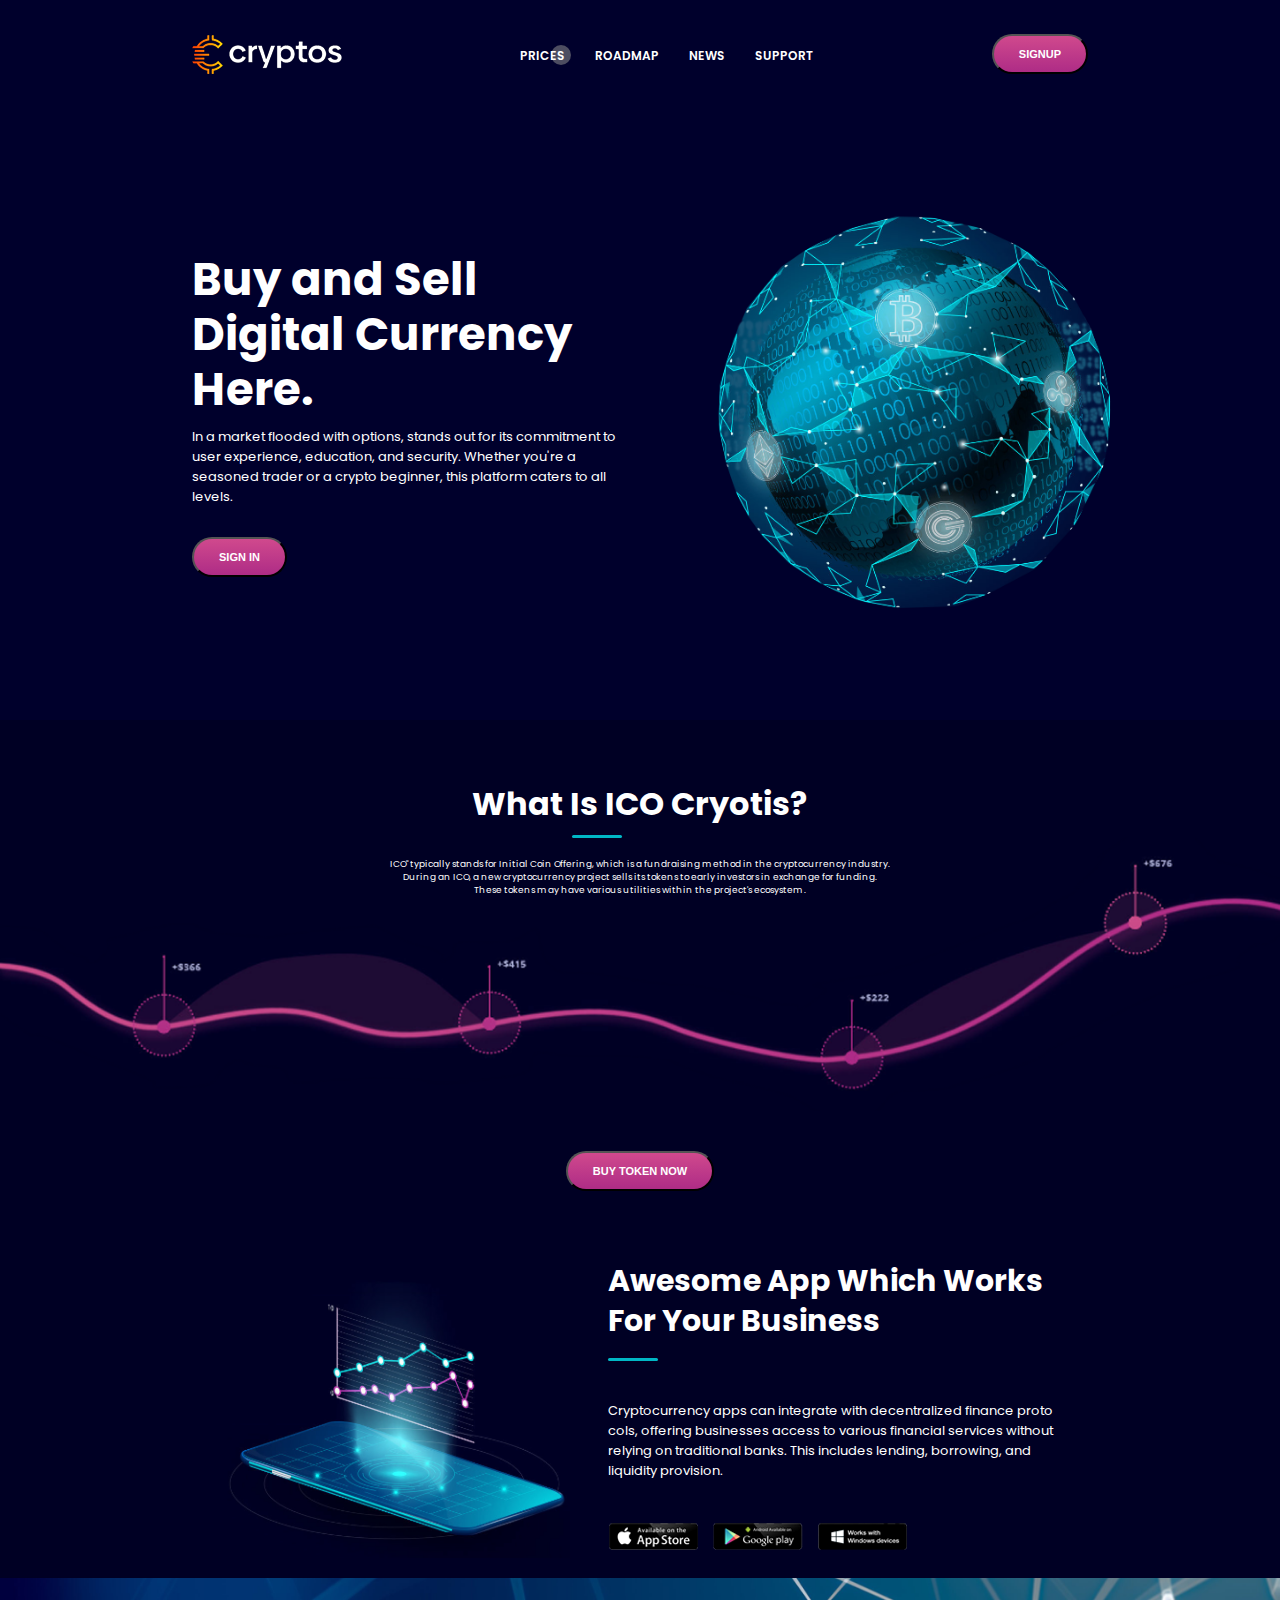
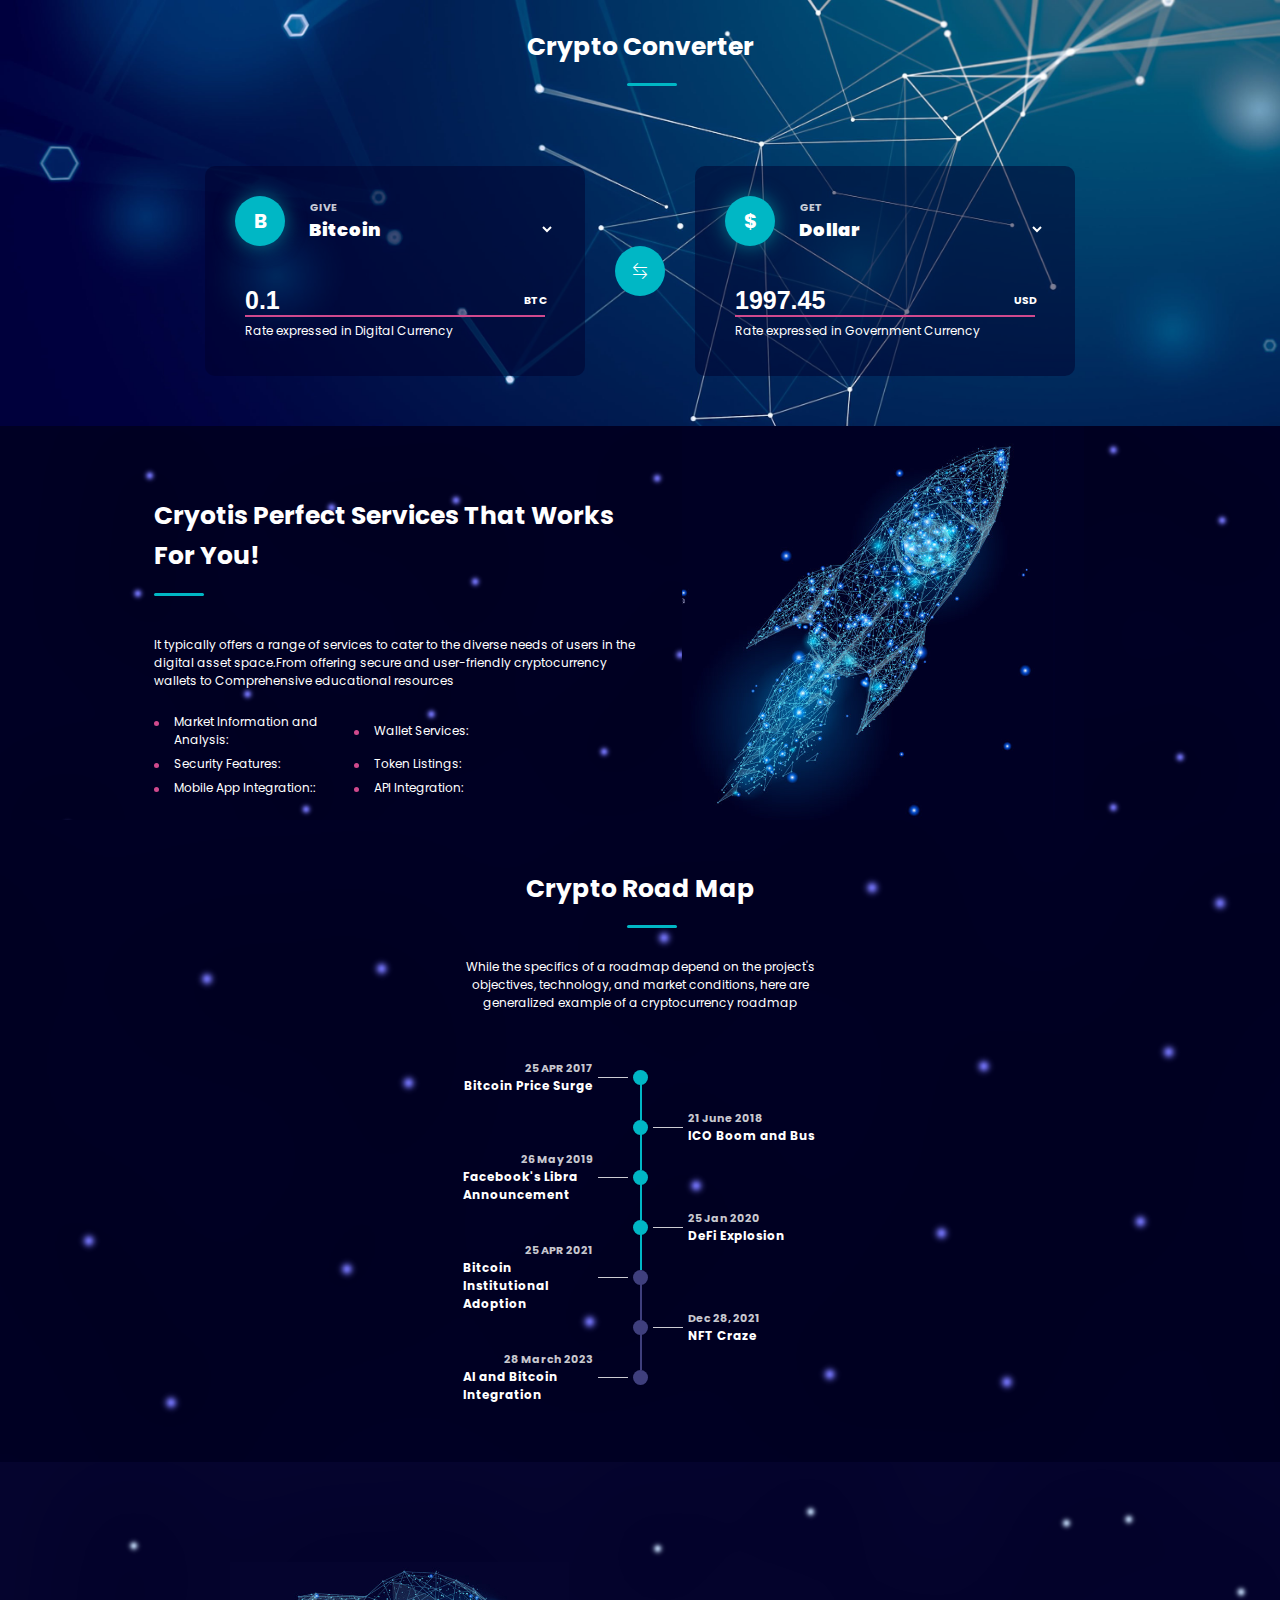
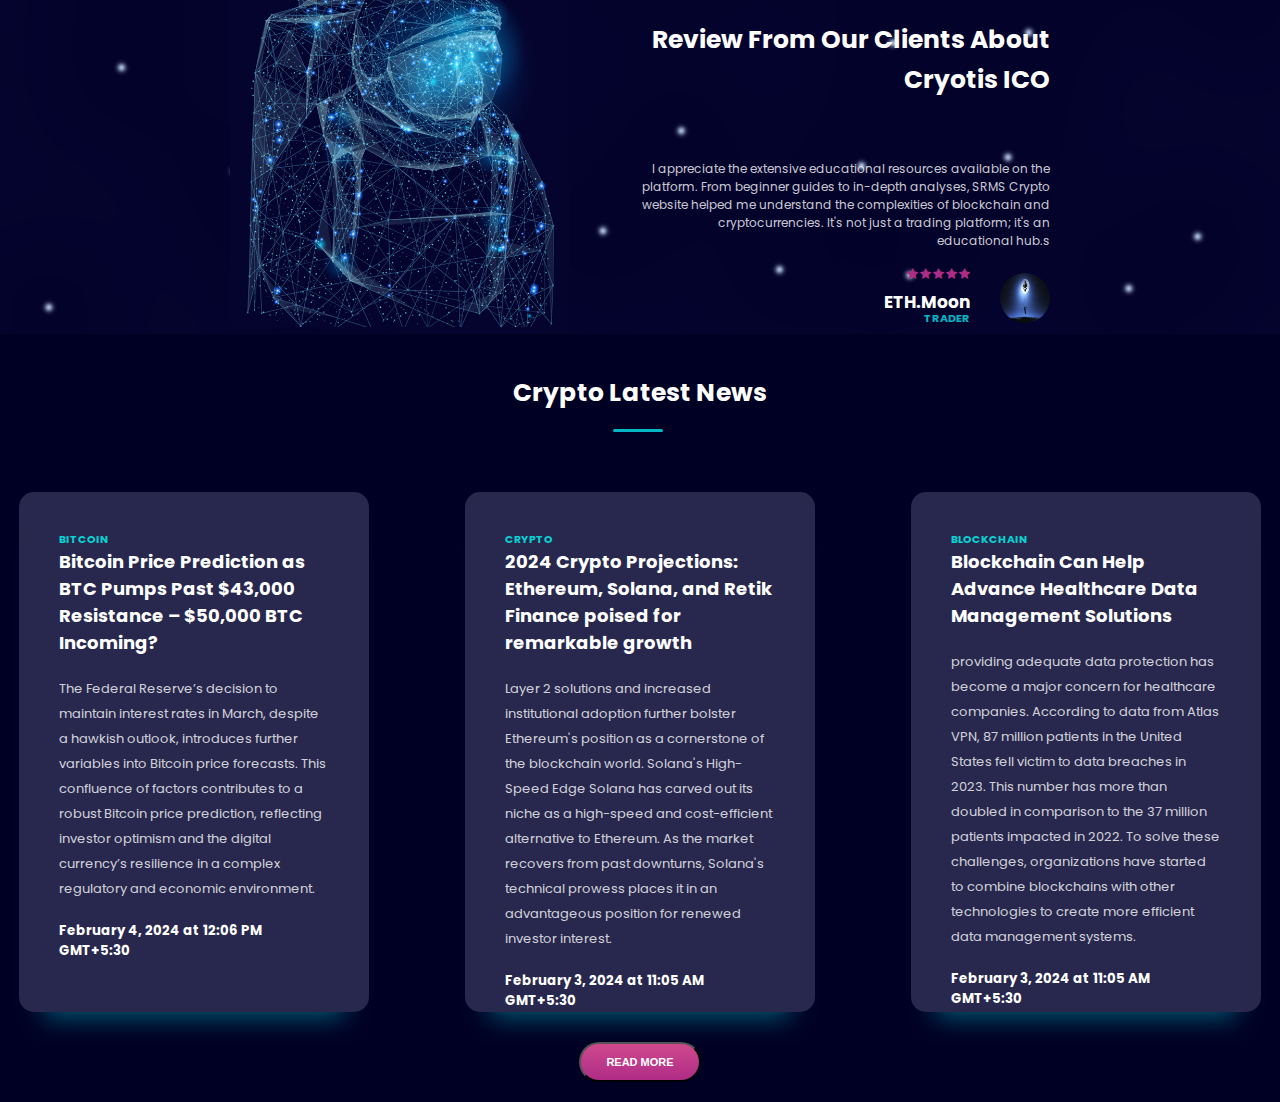
<file: Index.html>
<!DOCTYPE html>
<html lang="en">

<head>
    <meta charset="UTF-8">
    <meta http-equiv="X-UA-Compatible" content="IE=edge">
    <meta name="viewport" content="width=device-width, initial-scale=1.0">
    <link rel="stylesheet" href="https://cdn.jsdelivr.net/npm/bootstrap-icons@1.9.1/font/bootstrap-icons.css">
    <link rel="stylesheet" href="style.css">
    <link rel="stylesheet" href="media.css">
    <title>SRMS Cryptocurrency Website</title>
</head>

<body>
    <header>
        <nav>
            <img src="img/logo.png" alt="">
            <ul>
                <li><a href="#"><a href="coin-list/index.html">PRICES</a></li>
                <li><a href="#"><a href="#road_map">ROADMAP</a></li>
                <li><a href="#"><a href="#news">NEWS</a></li>
                <li><a href="#"><a href="contact2/contact.htm">SUPPORT</a></a></li>
            </ul>
            <a href="sign/signin.html"><button> SIGNUP</button></a>
        </nav>
        <section>
            <div class="content">
                <h1>Buy and Sell <br> Digital Currency <br> Here.</h1>
                <p>In a market flooded with options, stands out for its commitment to user experience, education, and security. Whether you're a seasoned trader or a crypto beginner, this platform caters to all levels. 
                </p>
                <a href="sign/signin.html"><button>SIGN IN</button></a>
            </div>
            <div class="img_data">
                <img src="img/Crypto Earth 1.png" alt="">
            </div>
        </section>
    </header>
    <aside>
        <h1>What Is ICO Cryotis?</h1>
        <p>ICO" typically stands for Initial Coin Offering, which is a fundraising method in the cryptocurrency industry. <br>During an ICO, a new cryptocurrency project sells its tokens to early investors in exchange for funding.<br> These tokens may have various utilities within the project's ecosystem.</p>
        <img src="img/grow line.png" alt="Grow">
        <div class="time">
            <!-- <span>30 <br>
                <h6>DAYS</h6>
            </span>
            <h5>:</h5>
            <span>30 <br>
                <h6>HOURS</h6>
            </span>
            <h5>:</h5>
            <span>30 <br>
                <h6>MINUTES</h6>
            </span>
            <h5>:</h5>
            <span>30 <br>
                <h6>SECONDS</h6>
            </span> -->
        </div>
        <a href="coin-list/index.html"><button>BUY TOKEN NOW</button></a>
    </aside>
    <div class="app">
        <div class="app_img_bx">
            <img src="img/Crypto App.png" alt="">
        </div>
        <div class="app_content_bx">
            <h1>Awesome App Which Works For Your Business</h1>
            <p>Cryptocurrency apps can integrate with decentralized finance protocols, offering businesses access to various financial services without relying on traditional banks. This includes lending, borrowing, and<BR> liquidity provision.
            </p>
            <img src="img/All Store.png" alt="">
        </div>
    </div>
    <div class="converter">
        <h1>Crypto Converter</h1>
        <div class="cards">
            <div class="card">
                <div class="select">
                    <h4 id="coin_first">B</h4>
                    <div class="select1">
                        <h6>GIVE</h6>
                        <select id="coin" value="Bitcoin">
                            <option value="Bitcoin">Bitcoin</option>
                            <option value="Ethereum">Ethereum</option>
                            <option value="Tether">Tether</option>
                            <option value="BNB">BNB</option>
                        </select>
                    </div>
                </div>
                <div class="enter_bitcoin">
                    <input type="text" value="0.1" id="crypto">
                    <h6 id="btc">BTC</h6>
                </div>
                <p>Rate expressed in Digital Currency</p>
            </div>
            <div class="card2"><i class="bi bi-arrow-left-right"></i></div>
            <div class="card">
                <div class="select">
                    <h4 id="gov_coins">$</h4>
                    <div class="select1">
                        <h6>GET</h6>
                        <select id="coins" value="Dollar">
                            <option value="Dollar">Dollar</option>
                            <option value="Rupee">Rupee</option>
                            <option value="Riyal">Riyal</option>
                            <option value="Dirham">Dirham</option>
                        </select>
                    </div>
                </div>
                <div class="enter_bitcoin">
                    <input type="text" value="1997.45" id="gov">
                    <h6 id="gov_coinss">USD</h6>
                </div>
                <p>Rate expressed in Government Currency</p>
            </div>
        </div>
    </div>
    <div class="rocket">
        <div class="rocket_content">
            <h1>Cryotis Perfect Services That Works For You!</h1>
            <p> It typically offers a range of services to cater to the diverse needs of users in the digital asset space.From offering secure and user-friendly cryptocurrency <br>wallets to Comprehensive educational resources</p>
            <ul>
                <li>Market Information and Analysis:</li>
                <li>Wallet Services:</li>
                <li>Security Features:</li>
                <li>Token Listings:</li>
                <li>Mobile App Integration::</li>
                <li>API Integration:</li>
            </ul>
        </div>
        <div class="rocket_img">
            <img src="img/Crypto Rocket.png" alt="">
        </div>
    </div>
    <div class="road_map" id="road_map">
        <h1>Crypto Road Map</h1>
        <p> While the specifics of a roadmap depend on the project's objectives, technology, and market conditions, here are generalized example of a cryptocurrency roadmap</p>
        <div class="map">
            <div class="card">
                <div class="title">
                    <h6>25 APR 2017</h6>
                    <h4> Bitcoin Price Surge</h4>
                </div>
                <h5></h5>
                <h2></h2>
            </div>
            <div class="card">
                <div class="title">
                    <h6>21 June 2018</h6>
                    <h4>ICO Boom and Bus</h4>
                </div>
                <h5></h5>
                <h2></h2>
            </div>
            <div class="card">
                <div class="title">
                    <h6>26 May 2019</h6>
                    <h4>Facebook's Libra Announcement</h4>
                </div>
                <h5></h5>
                <h2></h2>
            </div>
            <div class="card">
                <div class="title">
                    <h6>25 Jan 2020</h6>
                    <h4> DeFi Explosion</h4>
                </div>
                <h5></h5>
                <h2></h2>
            </div>
            <div class="card">
                <div class="title">
                    <h6>25 APR 2021</h6>
                    <h4>Bitcoin Institutional Adoption</h4>
                </div>
                <h5></h5>
                <h2></h2>
            </div>
            <div class="card">
                <div class="title">
                    <h6>Dec 28, 2021</h6>
                    <h4>NFT Craze</h4>
                </div>
                <h5></h5>
                <h2></h2>
            </div>
            <div class="card">
                <div class="title">
                    <h6>28 March 2023</h6>
                    <h4>AI and Bitcoin Integration</h4>
                </div>
                <h5></h5>
                <h2></h2>
            </div>
        </div>
    </div>
    <div class="man">
        <div class="man_img">
            <img src="img/Crypto Man.png" alt="">
        </div>
        <div class="man_content">
            <h1>Review From Our Clients About Cryotis ICO</h1>
            <p>I appreciate the extensive educational resources available on the platform. From beginner guides to in-depth analyses, SRMS Crypto website helped me understand the complexities of blockchain and cryptocurrencies. It's not just a trading platform; it's an educational hub.s
            </p>
            <div class="client_cole">
                <div class="cont">
                    <div class="star">
                        <i class="bi bi-star-fill"></i><i class="bi bi-star-fill"></i><i class="bi bi-star-fill"></i><i class="bi bi-star-fill"></i><i class="bi bi-star-fill"></i>
                    </div>
                    <h4>ETH.Moon</h4>
                    <p>TRADER</p>
                </div>
                <div class="img">
                    <img src="img/user2.webp" alt="">
                </div>
            </div>
        </div>
    </div>
    <div class="news" id="news">
        <h1>Crypto Latest News</h1>
        <div class="cards">
            <div class="card">
                <h6>BITCOIN</h6>
                <h2>Bitcoin Price Prediction as BTC Pumps Past $43,000 Resistance – $50,000 BTC Incoming?</h2>
                <p>The Federal Reserve’s decision to maintain interest rates in March, despite a hawkish outlook, introduces further variables into Bitcoin price forecasts. This confluence of factors contributes to a robust Bitcoin price prediction, reflecting investor optimism and the digital currency’s resilience in a complex regulatory and economic environment.</p>
                <h5>February 4, 2024 at 12:06 PM GMT+5:30</h5>
            </div>
            <div class="card">
                <h6>CRYPTO</h6>
                <h2>2024 Crypto Projections: Ethereum, Solana, and Retik Finance poised for remarkable growth</h2>
                <p>Layer 2 solutions and increased institutional adoption further bolster Ethereum's position as a cornerstone of the blockchain world. Solana's High-Speed Edge Solana has carved out its niche as a high-speed and cost-efficient alternative to Ethereum. As the market recovers from past downturns, Solana's technical prowess places it in an advantageous position for renewed investor interest.</p>
                <h5>February 3, 2024 at 11:05 AM GMT+5:30</h5>
            </div>
            <div class="card">
                <h6>BLOCKCHAIN</h6>
                <h2>Blockchain Can Help Advance Healthcare Data Management Solutions</h2>
                <p>providing adequate data protection has become a major concern for healthcare companies. According to data from Atlas VPN, 87 million patients in the United States fell victim to data breaches in 2023. This number has more than doubled in comparison to the 37 million patients impacted in 2022. To solve these challenges, organizations have started to combine blockchains with other technologies to create more efficient data management systems.</p>
                <h5> February 3, 2024 at 11:05 AM GMT+5:30 </h5>
            </div>
        </div>
        <div class="btn">
            <a href="https://cryptonews.com/"><button>READ MORE</button></a>
        </div>
    </div>
    <script src="app.js"></script>
</body>

</html>
</file>
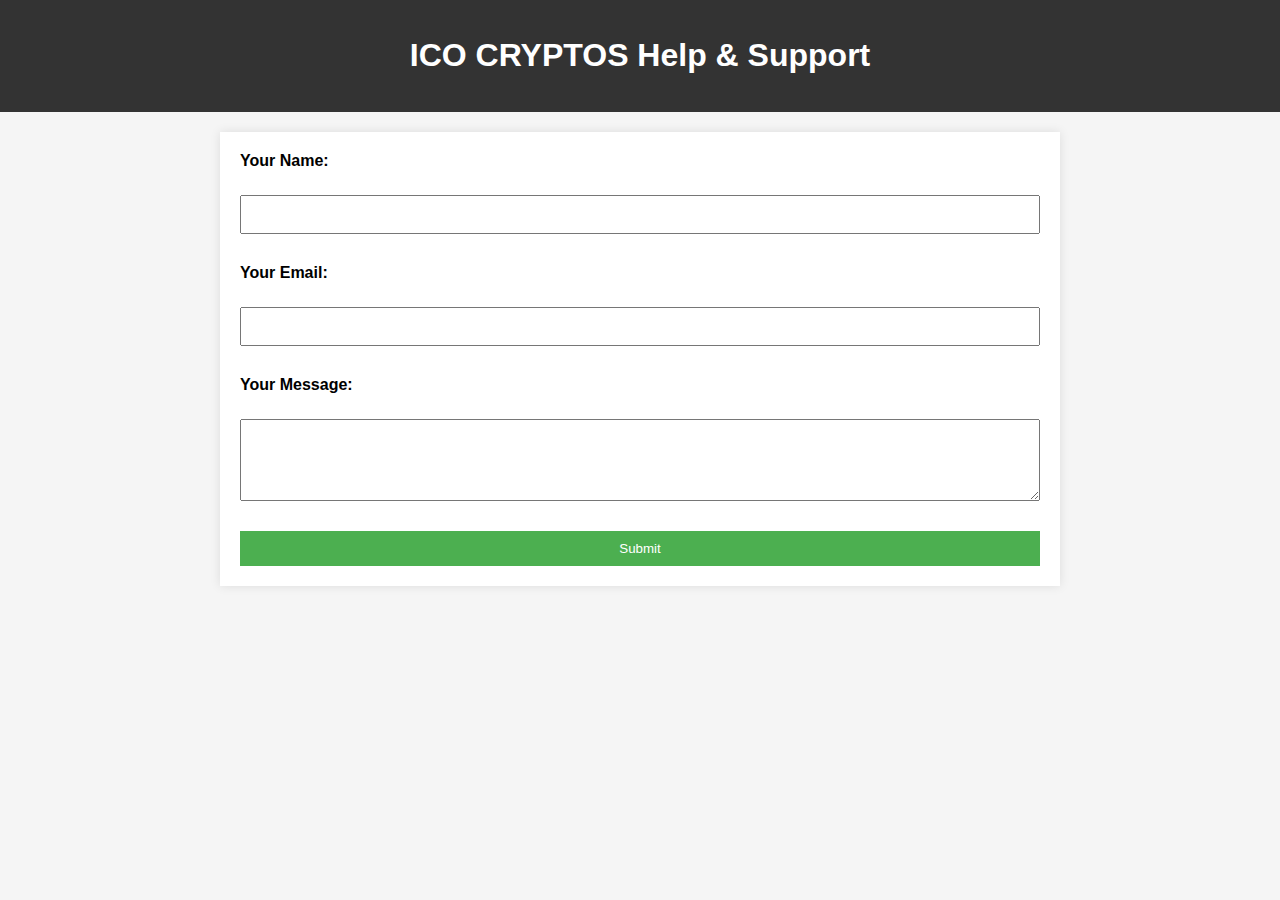
<file: contact2/contact.htm>
<!DOCTYPE html>
<html lang="en">

<head>
  <meta charset="UTF-8">
  <meta name="viewport" content="width=device-width, initial-scale=1.0">
  <title>Crypto Support</title>
  <style>
    body {
      font-family: Arial, sans-serif;
      margin: 0;
      padding: 0;
      background-color: #f5f5f5;
    }

    header {
      background-color: #333;
      color: white;
      text-align: center;
      padding: 1em;
    }

    main {
      max-width: 800px;
      margin: 20px auto;
      padding: 20px;
      background-color: white;
      box-shadow: 0 0 10px rgba(0, 0, 0, 0.1);
    }

    form {
      display: grid;
      grid-gap: 20px;
    }

    label {
      font-weight: bold;
    }

    input,
    textarea {
      width: 100%;
      padding: 10px;
      box-sizing: border-box;
      margin-top: 5px;
      margin-bottom: 10px;
    }

    button {
      background-color: #4caf50;
      color: white;
      padding: 10px 20px;
      border: none;
      cursor: pointer;
    }

    button:hover {
      background-color: #45a049;
    }
  </style>
</head>

<body>
  <header>
    <h1>ICO CRYPTOS Help & Support</h1>
  </header>

  <main>
    <form id="contactForm">
      <label for="name">Your Name:</label>
      <input type="text" id="name" name="name" required>

      <label for="email">Your Email:</label>
      <input type="email" id="email" name="email" required>

      <label for="message">Your Message:</label>
      <textarea id="message" name="message" rows="4" required></textarea>

      <button type="button" onclick="submitForm()">Submit</button>
    </form>

    <div id="response"></div>
  </main>

  <script>
    function submitForm() {
      // You can add AJAX code here to send the form data to the server.
      // For simplicity, let's just show a success message.
      document.getElementById("response").innerHTML = "<p>Thank you for contacting us! We will get back to you soon.</p>";
      // You may also want to clear the form after submission.
      document.getElementById("contactForm").reset();
    }
  </script>
</body>

</html>
</file>
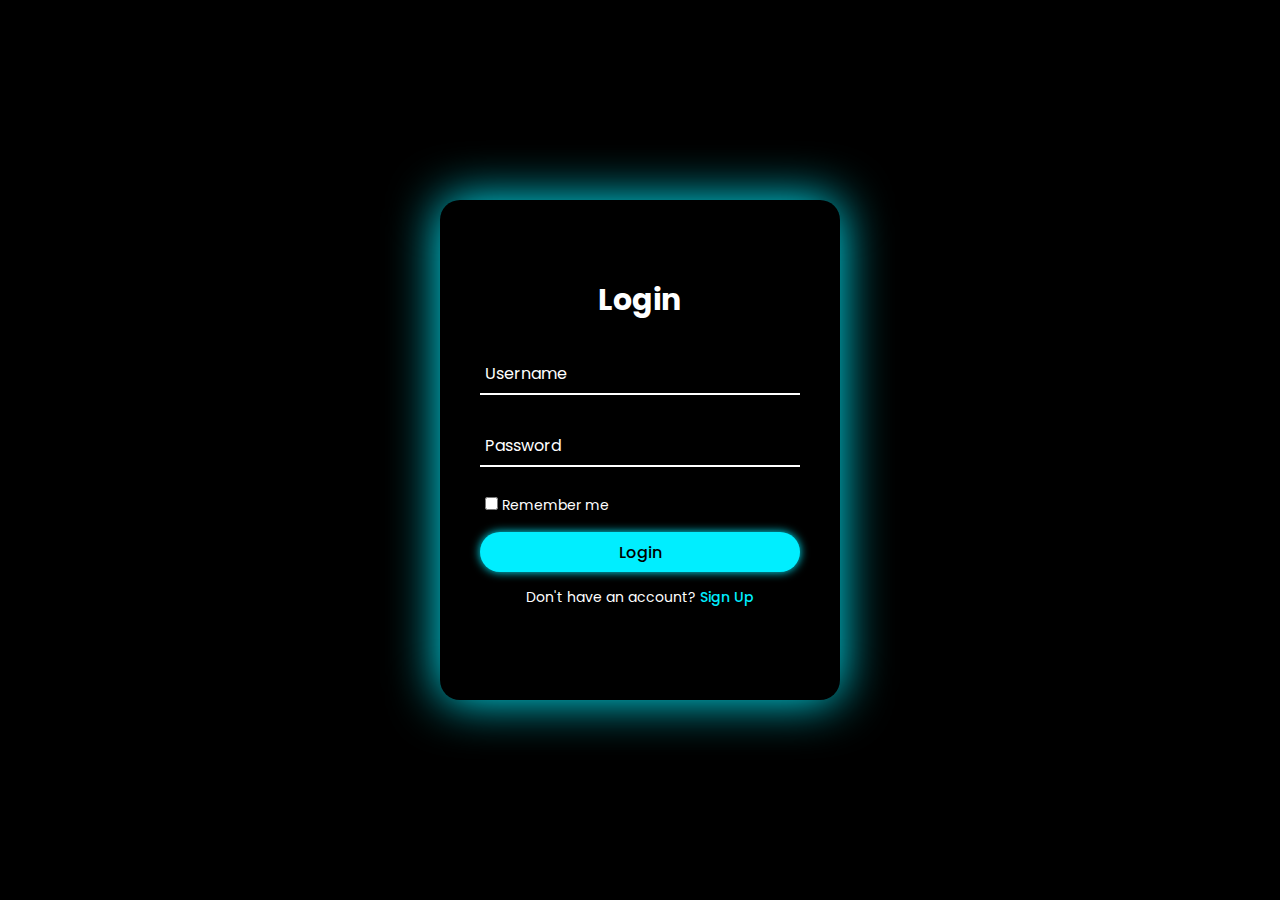
<file: sign/signin.html>
<!DOCTYPE html>
<html lang="en">
<head>
  <meta charset="UTF-8">
  <meta http-equiv="X-UA-Compatible" content="IE=edge">
  <meta name="viewport" content="width=device-width, initial-scale=1.0">
  <title>Animated Login & Registration Form | Codehal</title>
  <link rel="stylesheet" type="text/css" href="style.css">
</head>
<body>
  <div class="wrapper">
    <div class="form-wrapper sign-in">
      <form action="">
        <h2>Login</h2>
        <div class="input-group">
          <input type="text" required>
          <label for="">Username</label>
        </div>
        <div class="input-group">
          <input type="password" required>
          <label for="">Password</label>
        </div>
        <div class="remember">
          <label><input type="checkbox"> Remember me</label>
        </div>
        <button type="submit">Login</button>
        <div class="signUp-link">
          <p>Don't have an account? <a href="#" class="signUpBtn-link">Sign Up</a></p>
        </div>
      </form>
    </div>
    <div class="form-wrapper sign-up">
      <form action="">
        <h2>Sign Up</h2>
        <div class="input-group">
          <input type="text" required>
          <label for="">Username</label>
        </div>
        <div class="input-group">
          <input type="email" required>
          <label for="">Email</label>
        </div>
        <div class="input-group">
          <input type="password" required>
          <label for="">Password</label>
        </div>
        <div class="remember">
          <label><input type="checkbox"> I agree to the terms & conditions</label>
        </div>
        <button type="submit">Sign Up</button>
        <div class="signUp-link">
          <p>Already have an account? <a href="#" class="signInBtn-link">Sign In</a></p>
        </div>
      </form>
    </div>
  </div>
  <script src="script.js"></script>
</body>
</html>
</file>
<file: style.css>
/* Google Font Poppins  */

@import url('https://fonts.googleapis.com/css2?family=Poppins:ital,wght@0,100;0,200;0,300;0,400;0,500;0,600;0,700;0,800;0,900;1,100;1,200;1,300;1,400;1,500;1,600;1,700;1,800;1,900&display=swap');

/* Reset */

* {
    padding: 0%;
    margin: 0%;
    box-sizing: border-box;
}

html {
    font-family: 'Poppins', sans-serif;
    scroll-behavior: smooth;
}

:root {
    --color-1: #fff;
    --color-2: rgb(255, 255, 255, .8);
    --color-3: #000;
    --color-4: #00002c;
    --color-5: #000024;
    --color-6: #00b7c5;
    --color-7: #08d3d3;
}

header {
    width: 100%;
    height: 80vh;
    background: var(--color-4);
    overflow: hidden;
}

header nav {
    width: 70%;
    height: 15%;
    margin: auto;
    /* border: 1px solid var(--color-1); */
    display: flex;
    align-items: center;
    justify-content: space-between;
}

header nav ul {
    list-style: none;
    display: flex;
    align-items: center;
}

header nav ul li {
    position: relative;
    padding: 3px 15px;
    z-index: 2;
}

header nav ul li:nth-child(1)::before {
    content: '';
    position: absolute;
    width: 20px;
    height: 20px;
    background: rgb(154, 154, 150, .5);
    border-radius: 50%;
    top: 6px;
    right: 9px;
    z-index: -1;
}

header nav ul li a {
    text-decoration: none;
    font-size: 12px;
    color: var(--color-1);
    font-weight: 600;
    transition: .3s linear;
}

header nav ul li a:hover {
    color: var(--color-2);
}

header nav button {
    padding: 12px 25px;
    background: linear-gradient(0deg, #ae2c86, #d0498d);
    border-radius: 30px;
    color: var(--color-1);
    font-size: 11px;
    font-weight: 700;
    cursor: pointer;
    transition: .3s linear;
}

header nav button:hover {
    background: linear-gradient(0deg, #d0498d, #ae2c86);
}

header section {
    width: 70%;
    height: 85%;
    margin: auto;
    /* border: 1px solid var(--color-1); */
    display: flex;
    align-items: center;
    justify-content: space-between;
}

header section .content,
.img_data {
    position: relative;
    width: 50%;
    height: auto;
    color: var(--color-1);
    /* border: 1px solid var(--color-1); */
}

header section .content h1 {
    font-size: 45px;
    line-height: 55px;
}

header section .content p {
    font-size: 13px;
    margin-top: 10px;
}

header section .content button {
    padding: 12px 25px;
    background: linear-gradient(0deg, #ae2c86, #d0498d);
    border-radius: 30px;
    color: var(--color-1);
    font-size: 11px;
    font-weight: 700;
    margin-top: 30px;
    cursor: pointer;
    transition: .3s linear;
}

header section .content button:hover {
    background: linear-gradient(0deg, #d0498d, #ae2c86);
}

header section .img_data img {
    width: 530px;
    animation: earth 120s linear infinite;
}

@keyframes earth {
    0% {
        transform: rotate(0deg);
    }
    100% {
        transform: rotate(360deg);
    }
}

aside {
    position: relative;
    width: 100%;
    height: auto;
    color: var(--color-1);
    background: var(--color-5);
    display: flex;
    align-items: center;
    justify-content: center;
    flex-direction: column;
}

aside h1 {
    margin-bottom: 30px;
    position: relative;
    padding-top: 60px;
}

aside h1::before {
    content: '';
    position: absolute;
    width: 50px;
    height: 3.5px;
    background: var(--color-6);
    bottom: -10px;
    left: 100px;
    border-radius: 10px;
}

aside p {
    font-size: 9px;
    text-align: center;
}

aside img {
    position: relative;
    width: 100%;
    margin-top: -60px;
}

aside .time {
    width: 100%;
    display: flex;
    align-items: center;
    justify-content: center;
}

aside .time span {
    font-size: 40px;
    font-weight: 900;
    margin: 0px 25px;
    color: var(--color-7);
}

aside .time span h6 {
    font-size: 11px;
    text-align: center;
    color: #a5a5a5;
}

aside .time h5 {
    font-size: 25px;
    margin-top: -16px;
}

aside button {
    padding: 12px 25px;
    background: linear-gradient(0deg, #ae2c86, #d0498d);
    border-radius: 30px;
    color: var(--color-1);
    font-size: 11px;
    font-weight: 700;
    margin: 40px 0px 30px 0px;
    cursor: pointer;
    transition: .3s linear;
}

aside button:hover {
    background: linear-gradient(0deg, #d0498d, #ae2c86);
}

.app {
    width: 100%;
    height: auto;
    background: var(--color-5);
    display: flex;
    align-items: center;
    justify-content: center;
}

.app .app_img_bx,
.app_content_bx {
    position: relative;
    width: 35%;
    height: auto;
    color: var(--color-1);
    margin-top: 40px;
    /* border: 1px solid var(--color-1); */
}

.app .app_img_bx {
    width: 30%;
}

.app .app_img_bx img {
    width: 90%;
}

.app .app_content_bx h1 {
    position: relative;
    font-size: 30px;
    line-height: 40px;
}

.app .app_content_bx h1::before {
    content: '';
    position: absolute;
    width: 50px;
    height: 3.5px;
    background: var(--color-6);
    bottom: -20px;
    left: 0px;
    border-radius: 10px;
}

.app .app_content_bx p {
    margin-top: 60px;
    font-size: 13px;
    word-break: break-all;
}

.app .app_content_bx img {
    margin-top: 20px;
}

.converter {
    position: relative;
    width: 100%;
    height: auto;
    padding-bottom: 50px;
}

.converter::before {
    content: '';
    position: absolute;
    width: 100%;
    height: 100%;
    background: url(img/crypto\ bg.jpg)no-repeat center center/cover;
    z-index: -1;
}

.converter h1 {
    position: relative;
    font-size: 25px;
    padding-top: 50px;
    color: var(--color-1);
    text-align: center;
}

.converter h1::before {
    content: '';
    position: absolute;
    width: 50px;
    height: 3.5px;
    background: var(--color-6);
    bottom: -20px;
    left: 49%;
    border-radius: 10px;
}

.converter .cards {
    width: 100%;
    height: auto;
    display: flex;
    align-items: center;
    justify-content: center;
    margin-top: 100px;
}

.converter .cards .card {
    position: relative;
    width: 380px;
    height: 210px;
}

.converter .cards .card2 {
    width: 50px;
    height: 50px;
    margin: 0px 30px;
    display: flex;
    align-items: center;
    justify-content: center;
    border-radius: 50%;
    background: var(--color-6);
    color: var(--color-1);
}

.converter .cards .card::before {
    content: '';
    position: absolute;
    width: 100%;
    height: 100%;
    background: #00002c80;
    border-radius: 10px;
    z-index: -1;
}

.converter .cards .card .select {
    display: flex;
    align-items: center;
    color: var(--color-1);
    margin: 30px 20px 0px 30px;
}

.converter .cards .card .select h4 {
    font-size: 20px;
    width: 50px;
    height: 50px;
    display: flex;
    align-items: center;
    justify-content: center;
    background: var(--color-6);
    border-radius: 50%;
    box-shadow: 0px 0px 20px rgb(8, 211, 211, .5);
}

.converter .cards .card .select .select1 {
    margin-left: 20px;
}

.converter .cards .card .select .select1 h6 {
    color: var(--color-2);
    margin-left: 5px;
}

.converter .cards .card .select .select1 select {
    width: 250px;
    background: transparent;
    border: 0;
    outline: 0;
    color: var(--color-1);
    font-family: "poppins", sans-serif;
    font-weight: 900;
    font-size: 18px;
}

.converter .cards .card .select .select1 select option {
    background: #00fff280;
}

.converter .cards .card .enter_bitcoin {
    margin: 40px 40px 5px 40px;
    display: flex;
    align-items: center;
    justify-content: space-between;
    border-bottom: 2px solid #d0498d;
    color: var(--color-1);
}

.converter .cards .card .enter_bitcoin input {
    border: none;
    outline: none;
    background: transparent;
    color: var(--color-1);
    font-size: 25px;
    font-weight: bold;
    font-family: 'Gill Sans', 'Gill Sans MT', Calibri, 'Trebuchet MS', sans-serif;
}

.converter .cards .card p {
    margin: 0px 40px;
    font-size: 12px;
    color: var(--color-1);
}

.rocket {
    position: relative;
    width: 100%;
    height: auto;
    background: url(img/rocket_bg.png)no-repeat center center/cover;
    display: flex;
    align-items: center;
    justify-content: center;
}

.rocket .rocket_content,
.rocket_img {
    width: 32%;
    height: auto;
    /* border: 1px solid var(--color-1); */
    color: var(--color-1);
}

.rocket .rocket_content h1 {
    position: relative;
    font-size: 25px;
    line-height: 40px;
    margin-top: 50px;
}

.rocket .rocket_content h1::before {
    content: '';
    position: absolute;
    width: 50px;
    height: 3.5px;
    background: var(--color-6);
    bottom: -20px;
    left: 0%;
    border-radius: 10px;
}

.rocket .rocket_content p {
    margin-top: 60px;
    font-size: 12px;
    word-break: break-all;
}

.rocket .rocket_content ul {
    list-style: none;
    margin-top: 20px;
    display: flex;
    align-items: center;
    flex-wrap: wrap;
}

.rocket .rocket_content ul li {
    position: relative;
    width: 200px;
    font-size: 12px;
    margin: 3px 0px;
    padding-left: 20px;
}

.rocket .rocket_content ul li::before {
    content: '';
    position: absolute;
    width: 5px;
    height: 5px;
    background: #d0498d;
    border-radius: 50%;
    left: 0;
    top: 8px;
}

.rocket .rocket_content button {
    padding: 12px 25px;
    background: linear-gradient(0deg, #ae2c86, #d0498d);
    border-radius: 30px;
    color: var(--color-1);
    font-size: 11px;
    font-weight: 700;
    margin: 40px 0px 30px 0px;
    cursor: pointer;
    transition: .3s linear;
}

.rocket .rocket_content button:hover {
    background: linear-gradient(0deg, #d0498d, #ae2c86);
}

.rocket .rocket_img {
    display: flex;
    align-items: center;
    justify-content: center;
}

.road_map {
    position: relative;
    width: 100%;
    height: auto;
    padding-bottom: 60px;
    background: url(img/rocket_bg.png)no-repeat center center/cover;
}

.road_map h1 {
    position: relative;
    font-size: 25px;
    padding-top: 50px;
    color: var(--color-1);
    text-align: center;
}

.road_map h1::before {
    content: '';
    position: absolute;
    width: 50px;
    height: 3.5px;
    background: var(--color-6);
    bottom: -20px;
    left: 49%;
    border-radius: 10px;
}

.road_map p {
    width: 400px;
    margin: 50px auto 40px auto;
    color: var(--color-1);
    font-size: 12px;
    text-align: center;
}

.road_map .map {
    display: flex;
    align-items: center;
    justify-content: center;
    flex-direction: column;
}

.road_map .map .card {
    width: 355px;
    height: 50px;
    /* border: 1px solid var(--color-1); */
    display: flex;
    align-items: center;
}

.road_map .map .card .title {
    width: 130px;
    display: flex;
    align-items: flex-end;
    justify-content: flex-end;
    flex-direction: column;
    color: var(--color-1);
}

.road_map .map .card .title h6 {
    font-size: 11px;
    color: var(--color-2);
}

.road_map .map .card .title h4 {
    font-size: 12px;
}

.road_map .map .card h5 {
    width: 30px;
    height: 1px;
    background: var(--color-2);
    margin: 15px 5px;
}

.road_map .map .card h2 {
    position: relative;
    width: 15px;
    height: 15px;
    background: var(--color-6);
    border-radius: 50%;
}

.road_map .map .card h2::before {
    content: '';
    position: absolute;
    width: 2px;
    height: 45px;
    background: var(--color-6);
    top: 5px;
    left: 7px;
}

.road_map .map .card:nth-child(even) {
    flex-direction: row-reverse;
}

.road_map .map .card:nth-child(even) .title {
    align-items: flex-start;
}

.road_map .map .card:nth-last-child(1) h2::before {
    display: none;
}

.road_map .map .card:nth-last-child(1) h2 {
    background: #3f3f7d;
}

.road_map .map .card:nth-last-child(2) h2 {
    background: #3f3f7d;
}

.road_map .map .card:nth-last-child(2) h2::before {
    background: #3f3f7d;
}

.road_map .map .card:nth-last-child(3) h2 {
    background: #3f3f7d;
}

.road_map .map .card:nth-last-child(3) h2::before {
    background: #3f3f7d;
}

.man {
    position: relative;
    width: 100%;
    height: auto;
    background: url(img/Man_bg.png)no-repeat center center/cover;
    display: flex;
    align-items: center;
    justify-content: center;
}

.man .man_img,
.man_content {
    width: 32%;
    height: auto;
    /* border: 1px solid var(--color-1); */
    margin-top: 100px;
}

.man .man_content {
    display: flex;
    align-items: flex-end;
    justify-content: flex-end;
    flex-direction: column;
}

.man .man_content h1 {
    position: relative;
    font-size: 25px;
    line-height: 40px;
    color: var(--color-1);
    margin-top: 50px;
    text-align: right;
}

.man .man_content p {
    margin-top: 60px;
    font-size: 12px;
    color: var(--color-2);
    text-align: right;
}

.man .man_content .client_cole {
    display: flex;
    align-items: center;
    /* border: 1px solid var(--color-1); */
    margin-top: 10px;
}

.man .man_content .client_cole .cont {
    display: flex;
    align-items: flex-end;
    justify-content: flex-end;
    flex-direction: column;
    color: var(--color-1);
}

.man .man_content .client_cole .cont .bi {
    font-size: 11px;
    margin-left: 2px;
    color: #ae2c86;
}

.man .man_content .client_cole .cont h4 {
    font-size: 17px;
    text-align: right;
    line-height: 15px;
    margin-top: 10px;
}

.man .man_content .client_cole .cont p {
    font-size: 11px;
    text-align: right;
    margin-top: 0;
    font-weight: bold;
    color: var(--color-6);
}

.man .man_content .client_cole .img {
    width: 50px;
    height: 50px;
    border: 50%;
    margin-left: 30px;
    margin-top: 10px;
}

.man .man_content .client_cole .img img {
    width: 100%;
    height: 100%;
    border-radius: 50%;
}

.news {
    width: 100%;
    height: auto;
    padding-bottom: 20px;
    background: var(--color-5);
}

.news h1 {
    position: relative;
    font-size: 25px;
    text-align: center;
    color: var(--color-1);
    padding-top: 40px;
}

.news h1::before {
    content: '';
    position: absolute;
    width: 50px;
    height: 3.5px;
    border-radius: 10px;
    background: var(--color-6);
    bottom: -20px;
    margin-left: 100px;
}

.news .cards {
    width: 80%;
    height: auto;
    display: flex;
    align-items: center;
    justify-content: center;
    margin: auto;
    flex-wrap: wrap;
}

.news .cards {
    width: 80%;
    height: auto;
    display: flex;
    align-items: center;
    justify-content: space-between;
    margin: auto;
    flex-wrap: wrap;
    margin-top: 80px;
}

.news .cards .card {
    width: 350px;
    height: 520px;
    background: #28284e;
    border-radius: 15px;
    color: var(--color-1);
    padding: 40px;
    box-shadow: 0px 30px 25px -25px rgb(0, 183, 197, .5);
}

.news .cards .card h6 {
    color: var(--color-7);
}

.news .cards .card h2 {
    font-size: 18px;
}

.news .cards .card p {
    font-size: 13px;
    margin: 20px 0px;
    line-height: 25px;
    color: var(--color-2);
}

.news .btn {
    display: flex;
    justify-content: center;
}

.news .btn button {
    padding: 12px 25px;
    background: linear-gradient(0deg, #ae2c86, #d0498d);
    border-radius: 30px;
    color: var(--color-1);
    font-size: 11px;
    font-weight: 700;
    margin-top: 30px;
    cursor: pointer;
    transition: .3s linear;
}

.news .btn button:hover {
    background: linear-gradient(0deg, #d0498d, #ae2c86);
}
</file>
<file: media.css>
@media screen and (max-width: 1321px) {
    .rocket .rocket_content,
    .rocket_img {
        width: 38%;
    }
    .news .cards {
        width: 97%;
    }
}

@media screen and (max-width: 1091px) {
    header nav {
        width: 90%;
    }
    header section {
        width: 90%;
    }
    .app .app_img_bx {
        width: 40%;
    }
    .app .app_img_bx,
    .app_content_bx {
        width: 45%;
    }
    .rocket .rocket_content,
    .rocket_img {
        width: 45%;
    }
    .man .man_img,
    .man_content {
        width: 40%;
    }
    .news .cards {
        flex-wrap: wrap;
        justify-content: center;
    }
    .news .cards .card {
        margin: 10px;
    }
}

@media screen and (max-width: 938px) {
    header section .img_data img {
        width: 420px;
    }
}

@media screen and (max-width: 900px) {
    header nav ul li {
        padding: 3px 7px;
    }
    header nav ul li a {
        font-size: 11px;
    }
    .app .app_img_bx,
    .app_content_bx {
        width: 45%;
    }
    .converter .cards {
        flex-direction: column;
    }
    .converter .cards .card2 {
        margin: 30px;
    }
    .rocket {
        flex-direction: column-reverse;
    }
    .rocket .rocket_content,
    .rocket_img {
        width: 70%;
    }
    .man .man_img,
    .man_content {
        width: 45%;
    }
}

@media screen and (max-width: 755px) {
    header {
        height: 90vh;
    }
    header nav ul {
        position: absolute;
        top: -2px;
    }
    header nav ul li a {
        font-size: 10px;
    }
    header section {
        flex-direction: column-reverse;
    }
    header section .content,
    .img_data {
        width: 90%;
        display: flex;
        align-items: center;
        justify-content: center;
    }
    header section .content {
        flex-direction: column;
    }
    header section .content p {
        width: 380px;
    }
    header section .content button {
        margin: 10px;
    }
    aside img {
        margin-top: 0px;
    }
    .app {
        flex-direction: column;
    }
    .app .app_img_bx,
    .app_content_bx {
        width: 65%;
    }
    .man {
        flex-direction: column;
    }
    .man .man_img,
    .man_content {
        width: 75%;
    }
}

@media screen and (max-width: 469px) {
    header section .img_data img {
        width: 370px;
    }
    header section .content {
        align-items: flex-start;
    }
    header section .content h1 {
        font-size: 35px;
        line-height: 55px;
    }
    .app .app_img_bx,
    .app_content_bx {
        width: 80%;
    }
    .rocket .rocket_content,
    .rocket_img {
        width: 80%;
    }
    .man .man_img,
    .man_content {
        width: 80%;
    }
}

@media screen and (max-width: 405px) {
    header nav ul li a {
        font-size: 8px;
    }
    header section .content h1 {
        font-size: 29px;
        line-height: 42px;
    }
    header section .content p {
        width: 300px;
    }
    aside .time span {
        margin: 0px 10px;
        font-size: 30px;
    }
    aside .time span h6 {
        font-size: 8px;
    }
    .rocket .rocket_img img {
        width: 80%;
    }
    aside p {
        font-size: 9px;
        text-align: center;
        width: 300px;
    }
    .converter .cards .card {
        width: 310px;
        height: 200px;
    }
    .converter .cards .card .select .select1 select {
        width: 185px;
    }
    .converter .cards .card .enter_bitcoin input {
        width: 196px;
    }
    .road_map p {
        width: 300px;
    }
}

@media screen and (max-width:355px) {
    .road_map .map .card {
        width: 331px;
    }
    .road_map .map .card .title h6 {
        font-size: 11px;
    }
    .road_map .map .card h5 {
        width: 18px;
    }
}
</file>
<file: sign/style.css>
@import url('https://fonts.googleapis.com/css2?family=Poppins:wght@300;400;500;600;700;800;900&display=swap');
* {
  margin: 0;
  padding: 0;
  box-sizing: border-box;
  font-family: 'Poppins', sans-serif;
}
body {
  display: flex;
  justify-content: center;
  align-items: center;
  min-height: 100vh;
  background: #000;
}
.wrapper {
  position: relative;
  width: 400px;
  height: 500px;
  background: #000;
  box-shadow: 0 0 50px #0ef;
  border-radius: 20px;
  padding: 40px;
  overflow: hidden;
}
.wrapper:hover {
  animation: animate 1s linear infinite;
}
@keyframes animate {
  100% {
    filter: hue-rotate(360deg);
  }
}
.form-wrapper {
  display: flex;
  justify-content: center;
  align-items: center;
  width: 100%;
  height: 100%;
  transition: 1s ease-in-out;
}
.wrapper.active .form-wrapper.sign-in {
  transform: translateY(-450px);
}
.wrapper .form-wrapper.sign-up {
  position: absolute;
  top: 450px;
  left: 0;
}
.wrapper.active .form-wrapper.sign-up {
  transform: translateY(-450px);
}
h2 {
  font-size: 30px;
  color: #fff;
  text-align: center;
}
.input-group {
  position: relative;
  margin: 30px 0;
  border-bottom: 2px solid #fff;
}
.input-group label {
  position: absolute;
  top: 50%;
  left: 5px;
  transform: translateY(-50%);
  font-size: 16px;
  color: #fff;
  pointer-events: none;
  transition: .5s;
}
.input-group input {
  width: 320px;
  height: 40px;
  font-size: 16px;
  color: #fff;
  padding: 0 5px;
  background: transparent;
  border: none;
  outline: none;
}
.input-group input:focus~label,
.input-group input:valid~label {
  top: -5px;
}
.remember {
  margin: -5px 0 15px 5px;
}
.remember label {
  color: #fff;
  font-size: 14px;
}
.remember label input {
  accent-color: #0ef;
}
button {
  position: relative;
  width: 100%;
  height: 40px;
  background: #0ef;
  box-shadow: 0 0 10px #0ef;
  font-size: 16px;
  color: #000;
  font-weight: 500;
  cursor: pointer;
  border-radius: 30px;
  border: none;
  outline: none;
}
.signUp-link {
  font-size: 14px;
  text-align: center;
  margin: 15px 0;
}
.signUp-link p {
  color: #fff;
}
.signUp-link p a {
  color: #0ef;
  text-decoration: none;
  font-weight: 500;
}
.signUp-link p a:hover {
  text-decoration: underline;
}
</file>
